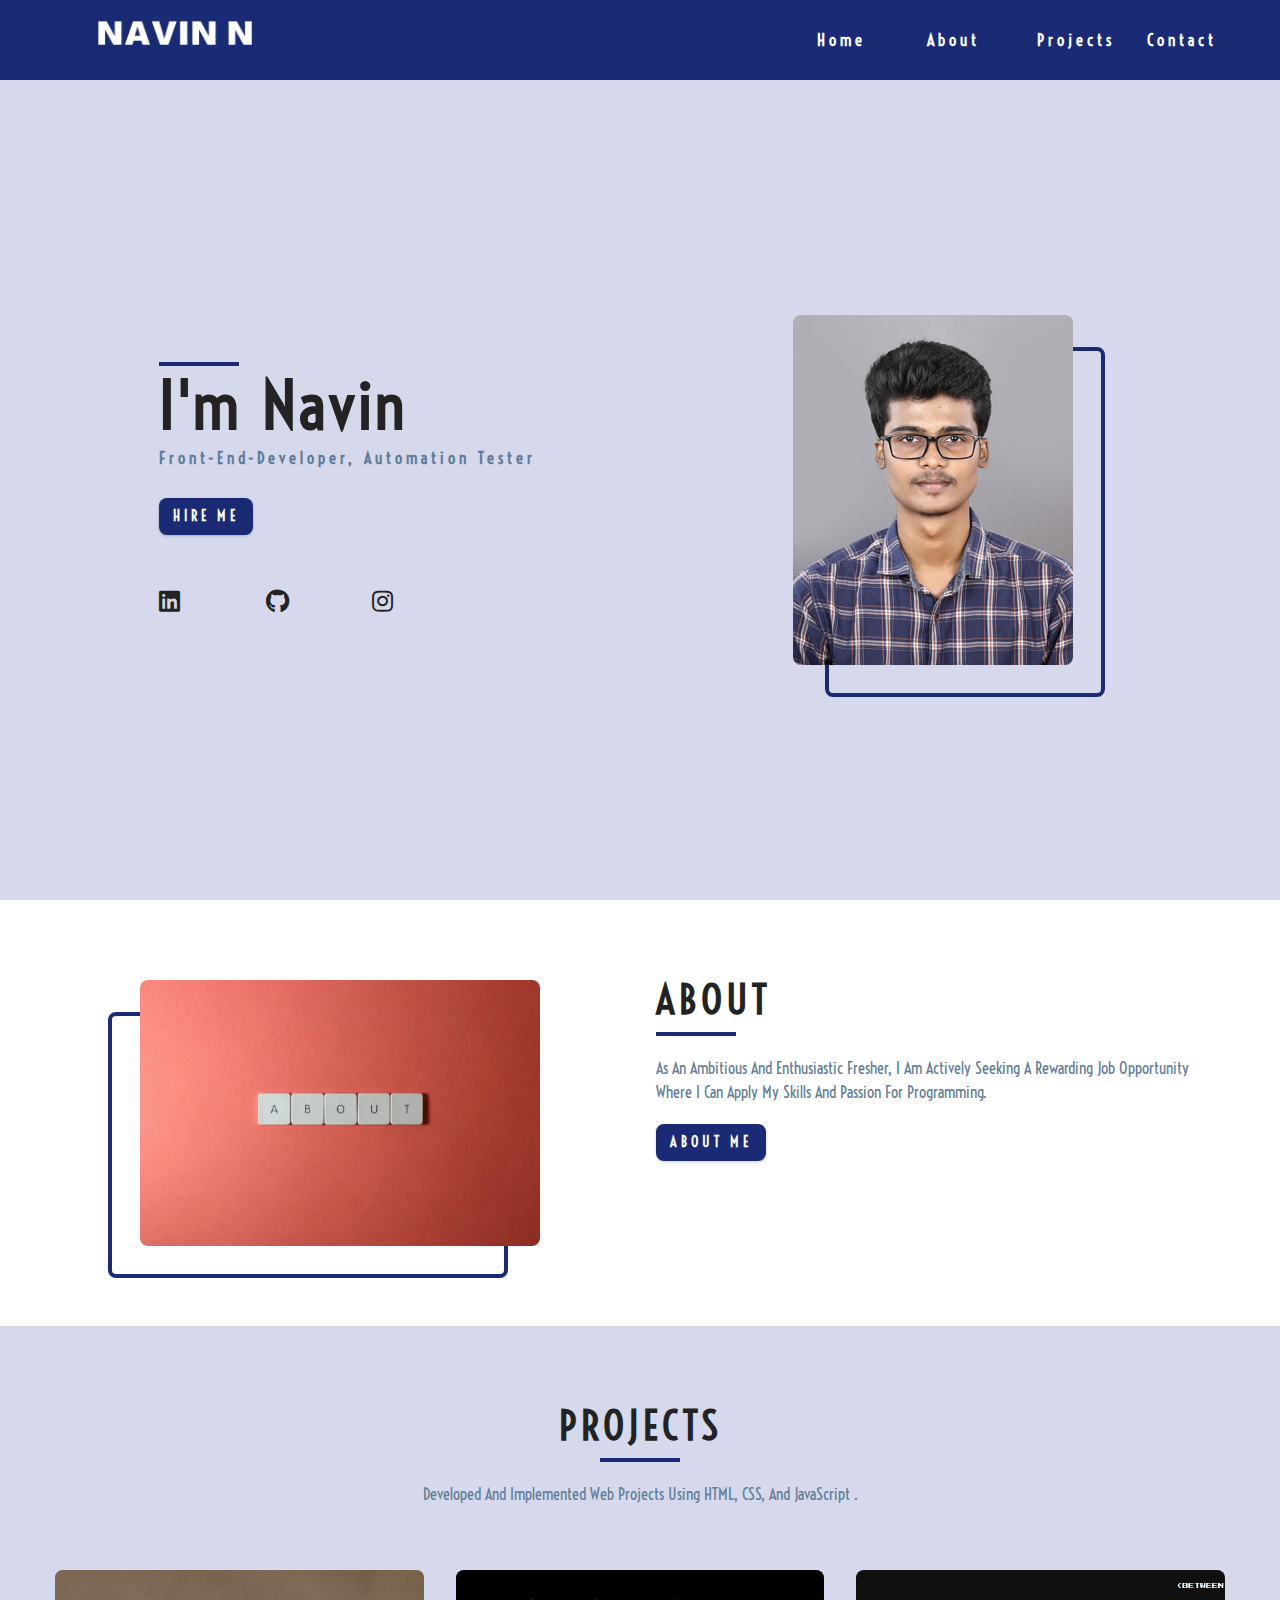
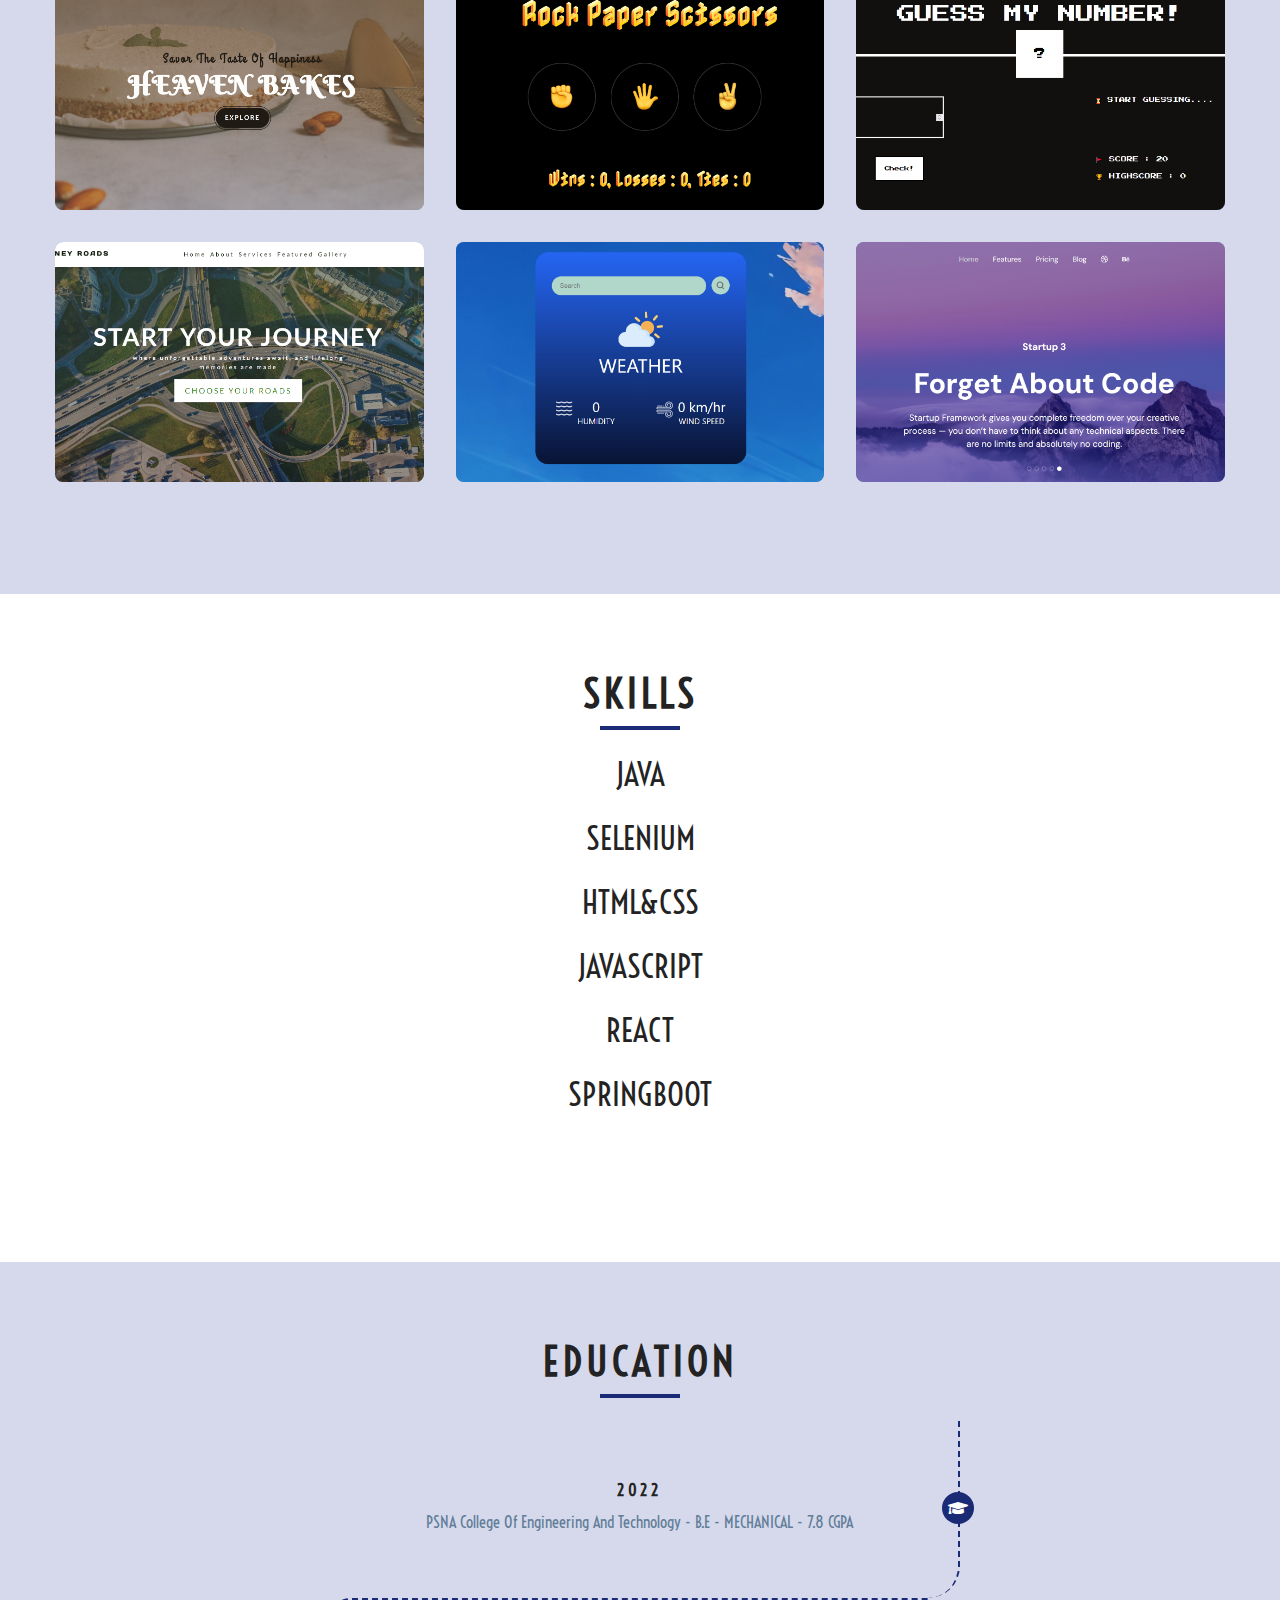
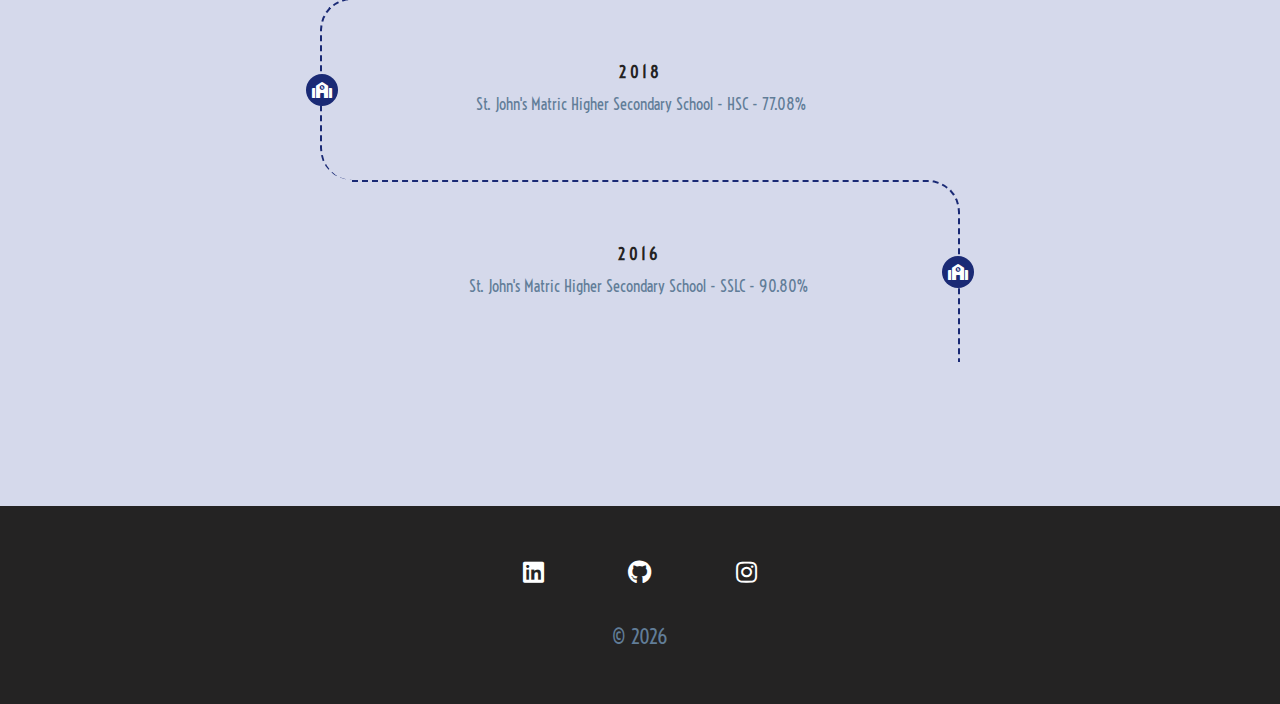
<file: index.html>
<!DOCTYPE html>
<html lang="en">
  <head>
    <meta charset="UTF-8" />
    <meta name="viewport" content="width=device-width, initial-scale=1.0" />
    <title>Navin || Home</title>
    <!-- font-awesome -->
    <link
      rel="stylesheet"
      href="./fontawesome-free-5.12.1-web/css/all.min.css"
    />
    <!-- css -->
    <link rel="stylesheet" href="./css/styles.css" />
  </head>
  <body>
    <!-- navbar -->
    <nav class="nav" id="nav">
      <div class="nav-center">
        <div class="nav-header">
          <a href="index.html">
   <img src="./images/logo.png" class="nav-logo">
          </a>
          <button class="nav-btn" id="nav-btn">
            <i class="fas fa-bars"></i>
          </button>
        </div>
        <!-- nav-links -->
      
        <ul class="nav-links">
          <li>
            <a href="index.html">home</a>
          </li>
          <li>
            <a href="about.html">about</a>
          </li>
          <li>
            <a href="projects.html">projects</a>
          </li>
          <li>
            <a href="contact.html">contact</a>
          </li>
        </ul>
       
      </div>

    </nav>
    <!-- end of navbar -->
    <!-- sidebar -->
<aside class="sidebar" id="sidebar">
  <div>
    <button class="close-btn" id="close-btn">
      <i class="fas fa-times"></i>
    </button>
     <!-- nav-links -->
      
        <ul class="sidebar-links">
          <li>
            <a href="index.html">home</a>
          </li>
          <li>
            <a href="about.html">about</a>
          </li>
          <li>
            <a href="projects.html">projects</a>
          </li>
          <li>
            <a href="contact.html">contact</a>
          </li>
        </ul>
        <!-- social links -->
        <ul class="social-icons">
          <li>
            <a href="https://www.linkedin.com/in/navin-n-4b247125b" class="social-icon" target="_blank">
              <i class="fab fa-linkedin"></i>
            </a>
          </li>
          <li>
            <a href="https://github.com/navin-26" class="social-icon" target="_blank">
              <i class="fab fa-github"></i>
            </a>
          </li>
          <li>
            <a href="https://instagram.com/navinn26?igshid=MzNlNGNkZWQ4Mg==" class="social-icon" target="_blank">
              <i class="fab fa-instagram" ></i>
            </a>
          </li>
        </ul>
  </div>
</aside>
    <!-- end of sidebar -->
    <!-- header -->
<header class="hero">
  <div class="section-center hero-center">
    <article class="hero-info">
      <div class="underline"></div>
    <h1> I'm Navin</h1>
    <h4>front-end-developer, automation tester</h4>
    <a href="contact.html" class="btn hero-btn">
      hire me
    </a>
     <!-- social links -->
        <ul class="social-icons hero-icons">
          <li>
            <a href="https://www.linkedin.com/in/navin-n-4b247125b" class="social-icon" target="_blank">
              <i class="fab fa-linkedin"></i>
            </a>
          </li>
          <li>
            <a href="https://github.com/navin-26" class="social-icon" target="_blank">
              <i class="fab fa-github"></i>
            </a>
          </li>
          <li>
            <a href="https://instagram.com/navin_.5?igshid=MzNlNGNkZWQ4Mg==" class="social-icon" target="_blank">
              <i class="fab fa-instagram" ></i>
            </a>
          </li>
        </ul>
    </article>
    <article class="hero-img">
      <img src="./images/photo.jpg" class="hero-photo">
    </article>
  </div>
</header>
    <!-- end of header -->
    <!-- about -->
<section class="section about">
  <div class="section-center about-center">
    <!-- about-img -->
    <article class="about-img">
      <img src="./images/about.webp" class="hero-photo">
    </article>
    <article class="about-info">
    <!-- section title -->
    <div class="section-title about-title">
      <h2>about</h2>
      <div class="underline"></div>

       <!--end section title -->
      <p>As an ambitious and enthusiastic fresher, I am actively seeking a rewarding job opportunity where I can apply my skills and passion for programming.</p>
      <a href="about.html" class="btn">about me</a>
    </div>
    </article>
  </div>
</section>
    <!-- end of about -->
    <!-- services -->

    <!-- end of services -->
    <!-- projects -->
<section class="section projects">
  <!-- section-title -->
     <div class="section-title projects-title">
      <h2>Projects</h2>
      <div class="underline"></div>
      <!--end section title -->
      <p class="projects-text">
          Developed and Implemented
Web Projects using HTML, CSS,
and JavaScript .
      </p>
      </div>
       
       <div class="section-center project-center">
        <!-- single project -->
        
          <a href="https://navin-26.github.io/heaven-bakes-project/heaven-bakes/" class="project-1" target="_blank">
            <article class="project">
              <img src="./images/project-1.png" class="project-img">
              <div class="project-info">
                <h4>Bakery-Website</h4>
              </div>
            </article>
          </a>
        <!-- end single project -->
        <!-- single project -->
        
          <a href="https://navin-26.github.io/rock-paper-scissors/" class="project-2" target="_blank">
            <article class="project">
              <img src="./images/project-2.png" class="project-img">
              <div class="project-info">
                <h4>game</h4>
              </div>
            </article>
          </a>
        <!-- end single project -->
        <!-- single project -->
        
          <a href="https://navin-26.github.io/guessMyNumber/" class="project-3" target="_blank">
            <article class="project">
              <img src="./images/guess.png" class="project-img">
              <div class="project-info">
                <h4>game</h4>
              </div>
            </article>
          </a>
        <!-- end single project -->
        <!-- single project -->
        
          <a href="https://navin-26.github.io/journey-roads-project/" class="project-3" target="_blank">
            <article class="project">
              <img src="./images/project-3.png" class="project-img">
              <div class="project-info">
                <h4>Tour-Website</h4>
              </div>
            </article>
          </a>
        <!-- end single project -->
          <!-- single project -->
        
          <a href="https://navin-26.github.io/weather-app/" class="project-2" target="_blank">
            <article class="project">
              <img src="./images/weather.png" class="project-img">
              <div class="project-info">
                <h4>weather-app</h4>
              </div>
            </article>
          </a>
        <!-- end single project -->
          <!-- single project -->
        
          <a href="https://navin-26.github.io/react-practice/" class="project-2" target="_blank">
            <article class="project">
              <img src="./images/react-practice.png" class="project-img">
              <div class="project-info">
                <h4>React-Practice</h4>
              </div>
            </article>
          </a>
        <!-- end single project -->
       </div>
</section>
    <!-- end of projects -->
    <!-- connect -->

    <!-- end of connect -->
    <!-- skills -->
  <section class="section skills">
     <!-- section-title -->
     <div class="section-title section-title">
      <h2>skills</h2>
      <div class="underline"></div>
      <!--end section title -->
      <ul class="skills-list">
        <li>java</li>
        <li>selenium</li>
        <li>html&css</li>
        <li>javascript</li>
        <li>React</li>
        <li>SpringBoot</li>
      </ul>
  </section>
    <!-- end of skills -->
    <!-- timeline -->
<section class="section timeline">
  <!-- section-title -->
     <div class="section-title section-title">
      <h2>education</h2>
      <div class="underline"></div>
      <!--end section title -->

      <div class="section-center timeline-center">
        <!-- single timeline -->
        <article class="timeline-item">
          <h4>2022</h4>
          <p>PSNA college of engineering and technology - B.E - MECHANICAL - 7.8 CGPA</p>
          <span class="number">
         <i class="fa fa-graduation-cap"></i>
          </span>
        </article>
        <!-- end single timeline -->
        <!-- single timeline -->
        <article class="timeline-item">
          <h4>2018</h4>
          <p>St. John's matric higher secondary school - HSC - 77.08%</p>
          <span class="number">
            <i class="fa fa-school"></i>
          </span>
        </article>
        <!-- end single timeline -->
        <!-- single timeline -->
        <article class="timeline-item">
          <h4>2016</h4>
          <p>St. John's matric higher secondary school - SSLC - 90.80%</p>
          <span class="number">
            <i class="fa fa-school"></i>
          </span>
        </article>
        <!-- end single timeline -->
          </div>
      </div>
</section>
    <!--end of  timeline -->
   
    <!-- footer -->
    <footer class="footer">
      <!-- social links -->
        <ul class="social-icons">
          <li>
            <a href="https://www.linkedin.com/in/navin-n-4b247125b" class="social-icon" target="_blank">
              <i class="fab fa-linkedin"></i>
            </a>
          </li>
          <li>
            <a href="https://github.com/navin-26" class="social-icon" target="_blank">
              <i class="fab fa-github"></i>
            </a>
          </li>
          <li>
            <a href="https://instagram.com/navinn26?igshid=MzNlNGNkZWQ4Mg==" class="social-icon" target="_blank">
              <i class="fab fa-instagram" ></i>
            </a>
          </li>
        </ul>
      <p>&copy; <span id="date"></span>
      </p>
    </footer>

    <script src="./js/app.js"></script>
  </body>
</html>
</file>
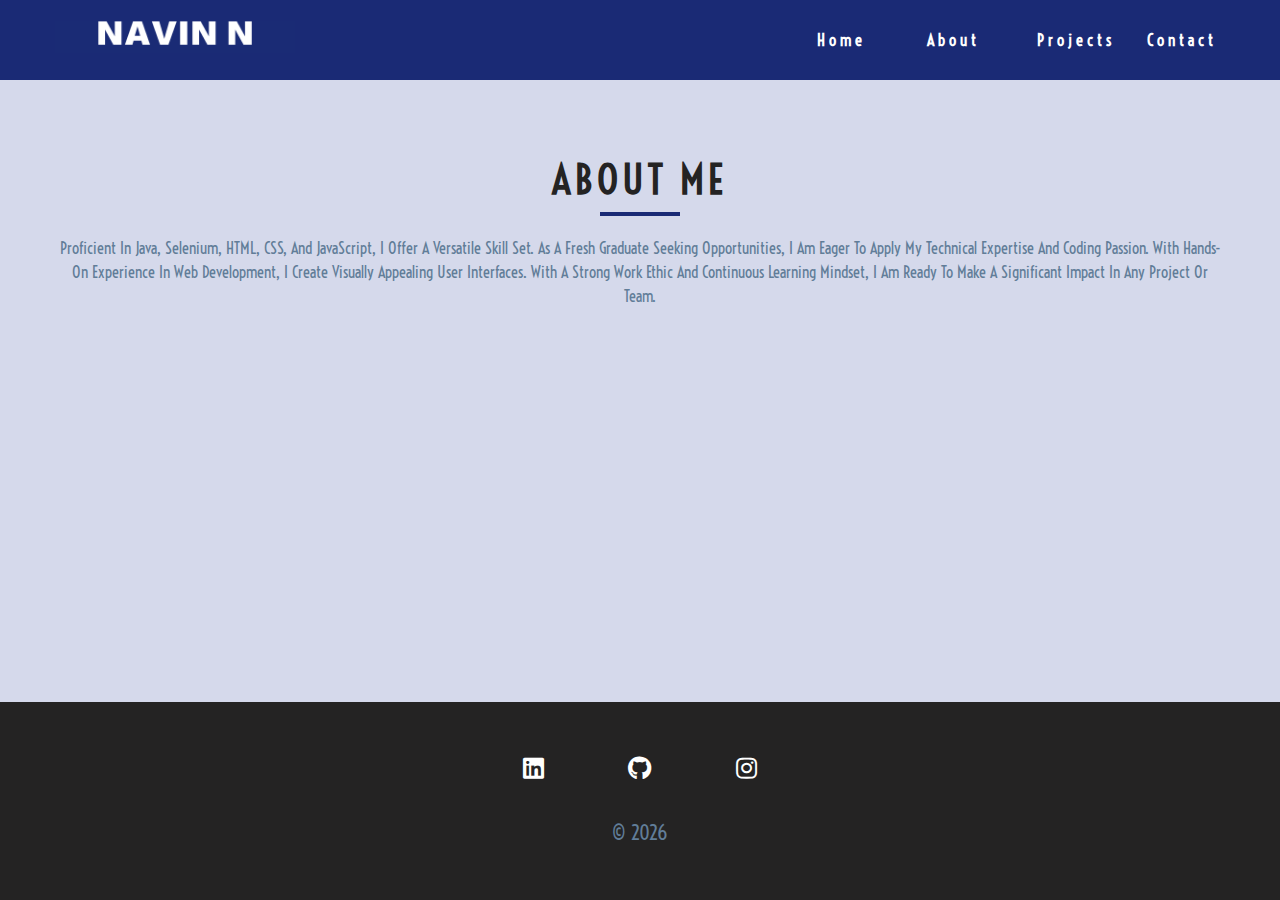
<file: about.html>
<!DOCTYPE html>
<html lang="en">
  <head>
    <meta charset="UTF-8" />
    <meta name="viewport" content="width=device-width, initial-scale=1.0" />
    <title>Navin || About</title>
    <!-- font-awesome -->
    <link
      rel="stylesheet"
      href="./fontawesome-free-5.12.1-web/css/all.min.css"
    />
    <!-- css -->
    <link rel="stylesheet" href="./css/styles.css" />
  </head>
  <body>
    <!-- navbar -->
    <nav class="nav" id="nav">
      <div class="nav-center">
        <div class="nav-header">
               <a href="index.html">
   <img src="./images/logo.png" class="nav-logo">
          </a>
          <button class="nav-btn" id="nav-btn">
            <i class="fas fa-bars"></i>
          </button>
        </div>
        <!-- nav-links -->
      
        <ul class="nav-links">
          <li>
            <a href="index.html">home</a>
          </li>
          <li>
            <a href="about.html">about</a>
          </li>
          <li>
            <a href="projects.html">projects</a>
          </li>
          <li>
            <a href="contact.html">contact</a>
          </li>
        </ul>
       
      </div>

    </nav>
    <!-- end of navbar -->
    <!-- sidebar -->
<aside class="sidebar" id="sidebar">
  <div>
    <button class="close-btn" id="close-btn">
      <i class="fas fa-times"></i>
    </button>
     <!-- nav-links -->
      
        <ul class="sidebar-links">
          <li>
            <a href="index.html">home</a>
          </li>
          <li>
            <a href="about.html">about</a>
          </li>
          <li>
            <a href="projects.html">projects</a>
          </li>
          <li>
            <a href="contact.html">contact</a>
          </li>
        </ul>
        <!-- social links -->
        <ul class="social-icons">
          <li>
            <a href="https://www.linkedin.com/in/navin-n-4b247125b" class="social-icon" target="_blank">
              <i class="fab fa-linkedin"></i>
            </a>
          </li>
          <li>
            <a href="https://github.com/navin-26" class="social-icon" target="_blank">
              <i class="fab fa-github"></i>
            </a>
          </li>
          <li>
            <a href="https://instagram.com/navinn26?igshid=MzNlNGNkZWQ4Mg==" class="social-icon" target="_blank">
              <i class="fab fa-instagram" ></i>
            </a>
          </li>
        </ul>
  </div>
</aside>
    <!-- end of sidebar -->
   <!-- about -->

   <section class="section single-page">
    <div class="section-title">
      <h2>about me</h2>
      <div class="underline"></div>
      <div class="section-center page-info">

      <p>
        Proficient in Java, Selenium, HTML, CSS, and JavaScript, I offer a versatile skill set. As a fresh graduate seeking opportunities, I am eager to apply my technical expertise and coding passion. With hands-on experience in web development, I create visually appealing user interfaces. With a strong work ethic and continuous learning mindset, I am ready to make a significant impact in any project or team.
      </p>
      </div>
    </div>
   </section>

<!-- footer -->
      <footer class="footer">
      <!-- social links -->
        <ul class="social-icons">
          <li>
            <a href="https://www.linkedin.com/in/navin-n-4b247125b" class="social-icon" target="_blank">
              <i class="fab fa-linkedin"></i>
            </a>
          </li>
          <li>
            <a href="https://github.com/navin-26" class="social-icon" target="_blank">
              <i class="fab fa-github"></i>
            </a>
          </li>
          <li>
            <a href="https://instagram.com/navinn26?igshid=MzNlNGNkZWQ4Mg==" class="social-icon" target="_blank">
              <i class="fab fa-instagram" ></i>
            </a>
          </li>
        </ul>
      <p>&copy; <span id="date"></span>
      </p>
    </footer>
    <script src="./js/app.js"></script>
  </body>
</html>
</file>
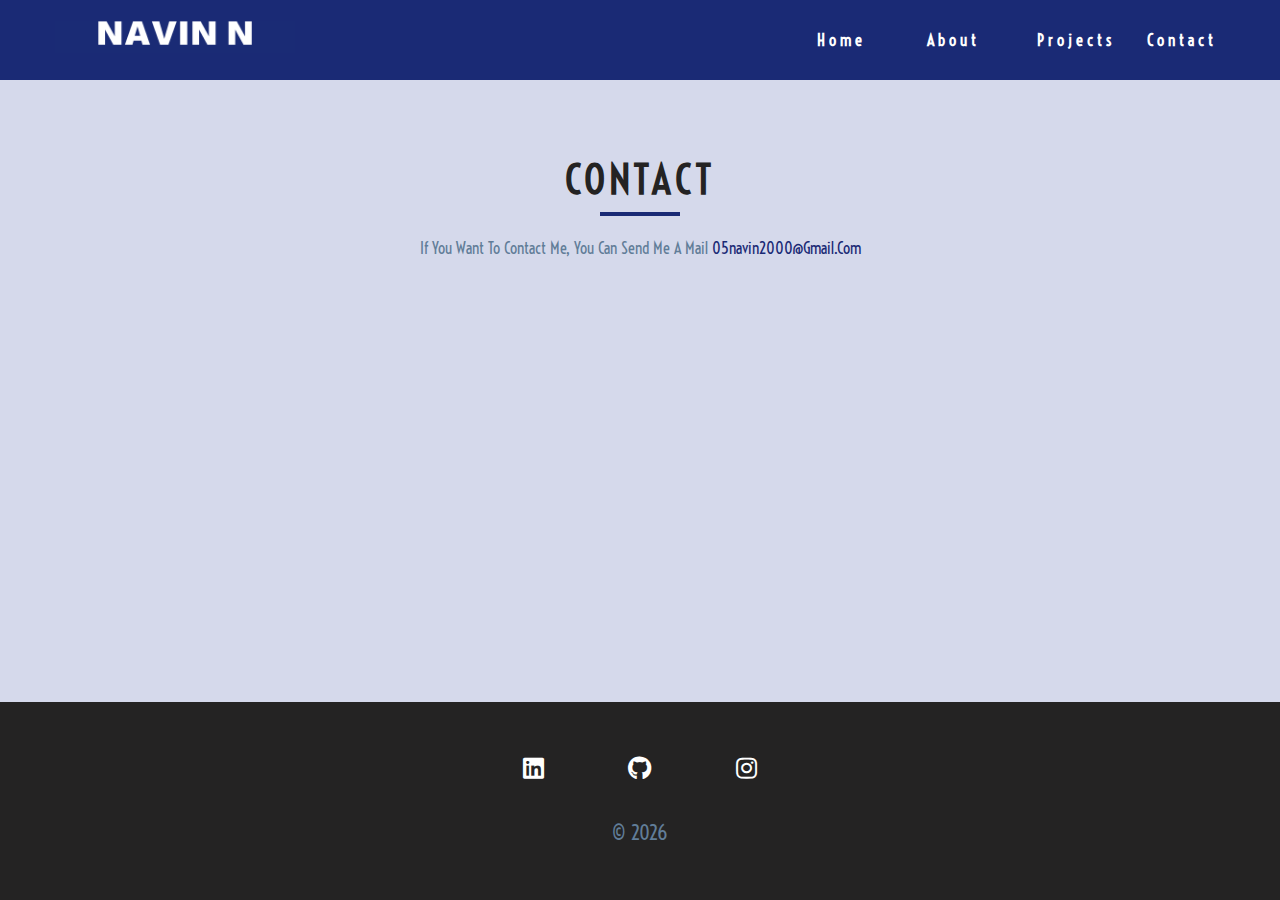
<file: contact.html>
<!DOCTYPE html>
<html lang="en">
  <head>
    <meta charset="UTF-8" />
    <meta name="viewport" content="width=device-width, initial-scale=1.0" />
    <title>Navin || Contact</title>
    <!-- font-awesome -->
    <link
      rel="stylesheet"
      href="./fontawesome-free-5.12.1-web/css/all.min.css"
    />
    <!-- css -->
    <link rel="stylesheet" href="./css/styles.css" />
  </head>
  <body>
    <!-- navbar -->
    <nav class="nav" id="nav">
      <div class="nav-center">
        <div class="nav-header">
                 <a href="index.html">
   <img src="./images/logo.png" class="nav-logo">
          </a>
          <button class="nav-btn" id="nav-btn">
            <i class="fas fa-bars"></i>
          </button>
        </div>
        <!-- nav-links -->
      
        <ul class="nav-links">
          <li>
            <a href="index.html">home</a>
          </li>
          <li>
            <a href="about.html">about</a>
          </li>
          <li>
            <a href="projects.html">projects</a>
          </li>
          <li>
            <a href="contact.html">contact</a>
          </li>
        </ul>
       
      </div>

    </nav>
    <!-- end of navbar -->
    <!-- sidebar -->
<aside class="sidebar" id="sidebar">
  <div>
    <button class="close-btn" id="close-btn">
      <i class="fas fa-times"></i>
    </button>
     <!-- nav-links -->
      
        <ul class="sidebar-links">
          <li>
            <a href="index.html">home</a>
          </li>
          <li>
            <a href="about.html">about</a>
          </li>
          <li>
            <a href="projects.html">projects</a>
          </li>
          <li>
            <a href="contact.html">contact</a>
          </li>
        </ul>
        <!-- social links -->
        <ul class="social-icons">
          <li>
            <a href="https://www.linkedin.com/in/navin-n-4b247125b" class="social-icon" target="_blank">
              <i class="fab fa-linkedin"></i>
            </a>
          </li>
          <li>
            <a href="https://github.com/navin-26" class="social-icon" target="_blank">
              <i class="fab fa-github"></i>
            </a>
          </li>
          <li>
            <a href="https://instagram.com/navinn26?igshid=MzNlNGNkZWQ4Mg==" class="social-icon" target="_blank">
              <i class="fab fa-instagram" ></i>
            </a>
          </li>
        </ul>
  </div>
</aside>
    <!-- end of sidebar -->
   <!-- contact -->

   <section class="section single-page">
    <div class="section-title">
      <h2>contact</h2>
      <div class="underline"></div>
   <div class="section-center page-info">
      <p>
       if you want to contact me, you can send me a mail
       <a href="mailto:05navin2000@gmail.com" target="_blank" class="mail"> 05navin2000@gmail.com</a>
      </p>
    </div>
    </div>
   </section>

<!-- footer -->
      <footer class="footer">
      <!-- social links -->
        <ul class="social-icons">
          <li>
            <a href="https://www.linkedin.com/in/navin-n-4b247125b" class="social-icon" target="_blank">
              <i class="fab fa-linkedin"></i>
            </a>
          </li>
          <li>
            <a href="https://github.com/navin-26" class="social-icon" target="_blank">
              <i class="fab fa-github"></i>
            </a>
          </li>
          <li>
            <a href="https://instagram.com/navinn26?igshid=MzNlNGNkZWQ4Mg==" class="social-icon" target="_blank">
              <i class="fab fa-instagram" ></i>
            </a>
          </li>
        </ul>
      <p>&copy; <span id="date"></span>
      </p>
    </footer>
    <script src="./js/app.js"></script>
  </body>
</html>
</file>
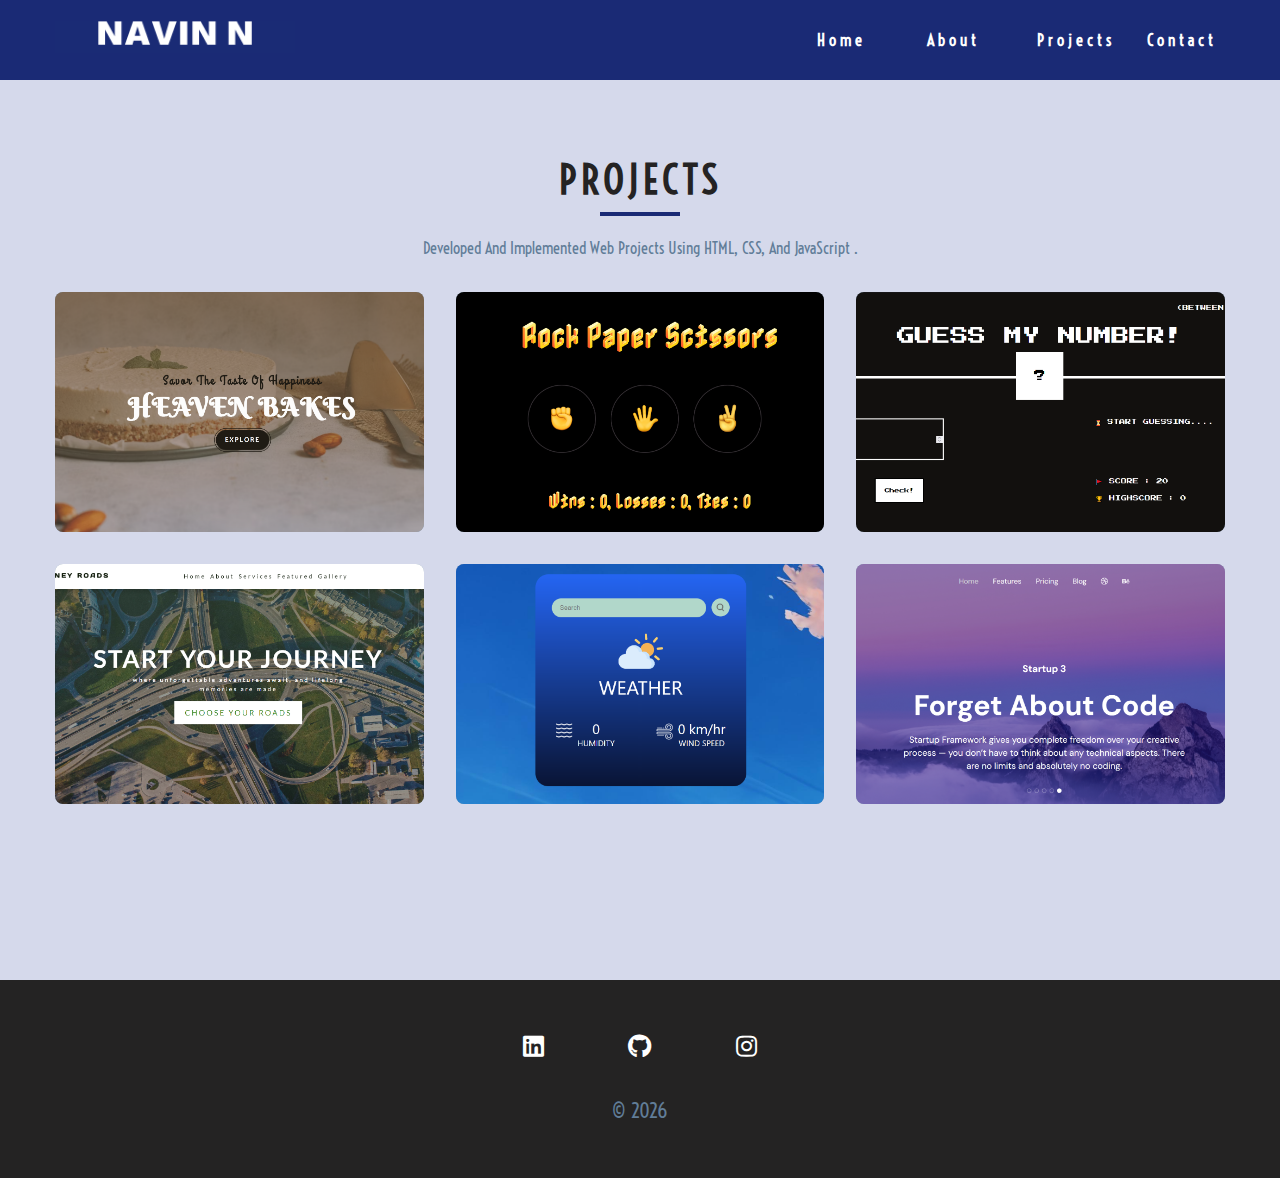
<file: projects.html>
<!DOCTYPE html>
<html lang="en">
  <head>
    <meta charset="UTF-8" />
    <meta name="viewport" content="width=device-width, initial-scale=1.0" />
    <title>Navin || Projects</title>
    <!-- font-awesome -->
    <link
      rel="stylesheet"
      href="./fontawesome-free-5.12.1-web/css/all.min.css"
    />
    <!-- css -->
    <link rel="stylesheet" href="./css/styles.css" />
  </head>
  <body>
    <!-- navbar -->
    <nav class="nav" id="nav">
      <div class="nav-center">
        <div class="nav-header">
                  <a href="index.html">
   <img src="./images/logo.png" class="nav-logo">
          </a>
          <button class="nav-btn" id="nav-btn">
            <i class="fas fa-bars"></i>
          </button>
        </div>
        <!-- nav-links -->
      
        <ul class="nav-links">
          <li>
            <a href="index.html">home</a>
          </li>
          <li>
            <a href="about.html">about</a>
          </li>
          <li>
            <a href="projects.html">projects</a>
          </li>
          <li>
            <a href="contact.html">contact</a>
          </li>
        </ul>
       
      </div>

    </nav>
    <!-- end of navbar -->
    <!-- sidebar -->
<aside class="sidebar" id="sidebar">
  <div>
    <button class="close-btn" id="close-btn">
      <i class="fas fa-times"></i>
    </button>
     <!-- nav-links -->
      
        <ul class="sidebar-links">
          <li>
            <a href="index.html">home</a>
          </li>
          <li>
            <a href="about.html">about</a>
          </li>
          <li>
            <a href="projects.html">projects</a>
          </li>
          <li>
            <a href="contact.html">contact</a>
          </li>
        </ul>
        <!-- social links -->
        <ul class="social-icons">
          <li>
            <a href="https://www.linkedin.com/in/navin-n-4b247125b" class="social-icon" target="_blank">
              <i class="fab fa-linkedin"></i>
            </a>
          </li>
          <li>
            <a href="https://github.com/navin-26" class="social-icon" target="_blank">
              <i class="fab fa-github"></i>
            </a>
          </li>
          <li>
            <a href="https://instagram.com/navin_.5?igshid=MzNlNGNkZWQ4Mg==" class="social-icon" target="_blank">
              <i class="fab fa-instagram" ></i>
            </a>
          </li>
        </ul>
  </div>
</aside>
    <!-- end of sidebar -->
   <!-- projects -->

   <!-- projects -->
<section class="section projects">
  <!-- section-title -->
     <div class="section-title section-title">
      <h2>Projects</h2>
      <div class="underline"></div>
      <!--end section title -->
      <p class="projects-text">
        Developed and Implemented
Web Projects using HTML, CSS,
and JavaScript .
      </p>
       
       <div class="section-center project-center">
        <!-- single project -->
        
          <a href="https://navin-26.github.io/heaven-bakes-project/heaven-bakes/" class="project-1" target="_blank">
            <article class="project">
              <img src="./images/project-1.png" class="project-img">
              <div class="project-info">
                <h4>Bakery-Website</h4>
              </div>
            </article>
          </a>
        <!-- end single project -->
        <!-- single project -->
        
          <a href="https://navin-26.github.io/rock-paper-scissors/" class="project-2" target="_blank">
            <article class="project">
              <img src="./images/project-2.png" class="project-img">
              <div class="project-info">
                <h4>game</h4>
              </div>
            </article>
          </a>
        <!-- end single project -->
         <!-- single project -->
        
          <a href="https://navin-26.github.io/guessMyNumber/" class="project-3" target="_blank">
            <article class="project">
              <img src="./images/guess.png" class="project-img">
              <div class="project-info">
                <h4>game</h4>
              </div>
            </article>
          </a>
        <!-- end single project -->
        <!-- single project -->
        
          <a href="https://navin-26.github.io/journey-roads-project/" class="project-3" target="_blank">
            <article class="project">
              <img src="./images/project-3.png" class="project-img">
              <div class="project-info">
                <h4>Tour-Website</h4>
              </div>
            </article>
          </a>
        <!-- end single project -->
                   <!-- single project -->
        
          <a href="https://navin-26.github.io/weather-app/" class="project-2" target="_blank">
            <article class="project">
              <img src="./images/weather.png" class="project-img">
              <div class="project-info">
                <h4>weather-app</h4>
              </div>
            </article>
          </a>
        <!-- end single project -->
          <!-- single project -->
        
          <a href="https://navin-26.github.io/react-practice/" class="project-2" target="_blank">
            <article class="project">
              <img src="./images/react-practice.png" class="project-img">
              <div class="project-info">
                <h4>React-Practice</h4>
              </div>
            </article>
          </a>
        <!-- end single project -->
       </div>
     </div>
</section>
    <!-- end of projects -->

<!-- footer -->
      <footer class="footer">
      <!-- social links -->
        <ul class="social-icons">
          <li>
            <a href="https://www.linkedin.com/in/navin-n-4b247125b" class="social-icon" target="_blank">
              <i class="fab fa-linkedin"></i>
            </a>
          </li>
          <li>
            <a href="https://github.com/navin-26" class="social-icon" target="_blank">
              <i class="fab fa-github"></i>
            </a>
          </li>
          <li>
            <a href="https://instagram.com/navinn26?igshid=MzNlNGNkZWQ4Mg==" class="social-icon" target="_blank">
              <i class="fab fa-instagram" ></i>
            </a>
          </li>
        </ul>
      <p>&copy; <span id="date"></span>
      </p>
    </footer>
    <script src="./js/app.js"></script>
  </body>
</html>
</file>
<file: css/styles.css>
/*
=============== 
Fonts
===============
*/

  @import url('https://fonts.googleapis.com/css2?family=Voltaire&display=swap');


/*
=============== 
Variables
===============
*/

:root {
  /* dark shades of primary color*/
  --clr-primary-1: hsl(229, 64%, 28%);
  --clr-primary-2: hsl(229, 65%, 35%);
  --clr-primary-3: hsl(229, 66%, 42%);
  --clr-primary-4: hsl(229, 69%, 51%);
  /* primary/main color */
  --clr-primary-5: hsl(229, 67%, 47%);
  /* lighter shades of primary color */
  --clr-primary-6: hsl(229, 93%, 66%);
  --clr-primary-7: hsl(229, 57%, 63%);
  --clr-primary-8: hsl(230, 34%, 63%);
  --clr-primary-9: hsl(228, 33%, 71%);
  --clr-primary-10: hsl(229, 36%, 88%);
  /* darkest grey - used for headings */
  --clr-grey-1: hsl(0, 1%, 14%);
  --clr-grey-2: hsl(214, 14%, 22%);
  --clr-grey-3: hsl(215, 8%, 31%);
  --clr-grey-4: hsl(204, 2%, 44%);
  /* grey used for paragraphs */
  --clr-grey-5: hsl(210, 22%, 49%);
  --clr-grey-6: hsl(209, 23%, 60%);
  --clr-grey-7: hsl(211, 27%, 70%);
  --clr-grey-8: hsl(210, 31%, 80%);
  --clr-grey-9: hsl(212, 33%, 89%);
  --clr-grey-10: hsl(210, 36%, 96%);
  --clr-white: #fff;
  --ff-primary: 'Voltaire', sans-serif;
  --ff-secondary: "Open Sans", sans-serif;
  --transition: all 0.3s linear;
  --spacing: 0.25rem;
  --radius: 0.5rem;
  --light-shadow: 0 5px 15px rgba(0, 0, 0, 0.1);
  --dark-shadow: 0 5px 15px rgba(0, 0, 0, 0.2);
  --max-width: 1170px;
}
/*
=============== 
Global Styles
===============
*/

*,
::after,
::before {
  margin: 0;
  padding: 0;
  box-sizing: border-box;
}
body {
  font-family: var(--ff-primary);
  background: var(--clr-white);
  color: var(--clr-grey-1);
  line-height: 1.5;
  font-size: 0.875rem;
}
ul {
  list-style-type: none;
}
a {
  text-decoration: none;
}
img:not(.nav-logo) {
  width: 100%;
  display: block;
}

h1,
h2,
h3,
h4 {
  letter-spacing: var(--spacing);
  text-transform: capitalize;
  line-height: 1.25;
  margin-bottom: 0.75rem;
  font-family: var(--ff-primary);
}
h1 {
  font-size: 3rem;
}
h2 {
  font-size: 2rem;
}
h3 {
  font-size: 1.25rem;
}
h4 {
  font-size: 0.875rem;
}
p {
  margin-bottom: 1.25rem;
  color: var(--clr-grey-5);
}
@media screen and (min-width: 800px) {
  h1 {
    font-size: 4rem;
  }
  h2 {
    font-size: 2.5rem;
  }
  h3 {
    font-size: 1.75rem;
  }
  h4 {
    font-size: 1rem;
  }
  body {
    font-size: 1rem;
  }
  h1,
  h2,
  h3,
  h4 {
    line-height: 1;
  }
}
/*  global classes */

.btn {
  text-transform: uppercase;
  background: var(--clr-primary-1);
  color: white;
  padding: 0.375rem 0.75rem;
  letter-spacing: var(--spacing);
  display: inline-block;
  font-weight: 700;
  -webkit-transition: var(--transition);
  transition: var(--transition);
  font-size: 0.875rem;
  border: 2px solid transparent;
  cursor: pointer;
  box-shadow: 0 1px 3px rgba(0, 0, 0, 0.2);
  border-radius: var(--radius);
}
.btn:hover {
  color: var(--clr-primary-1);
  background: var(--clr-primary-7);
}
/* section */
.section {
  padding: 5rem 0;
}

.section-center {
  width: 90vw;
  margin: 0 auto;
  max-width: 1170px;
}
@media screen and (min-width: 992px) {
  .section-center {
    width: 95vw;
  }
}
/* underline */
.underline{
  width: 5rem;
  height: 0.25rem;
  margin-bottom: 1.25rem;
  background: var(--clr-primary-1);
  margin-left: auto;
  margin-right: auto;
}

.section-title{
  margin-bottom: 4rem;
  text-align: center;
 text-transform: capitalize;
}
.section-title h2{
text-transform: uppercase;
}

/*
=============== 
Navbar
===============
*/
.nav-links{
  display: none;
}
.nav{
  height: 5rem;
  padding: 1rem;
  display: grid;
  align-items: center;
  transition: var(--transition);
  background:  hsl(229, 64%, 28%);
}
.nav-center{
  width: 100%;
  max-width: 1170px;
  margin: 0 auto;
}
.nav-logo{
  min-width: 15rem;
  display: inline-block;
  object-fit: cover;
  height: 2rem;
  max-width:20rem;

}
.nav-header{
  display: grid;
  grid-template-columns: auto 1fr;
  align-items: center;

}
.nav-btn{
  background: transparent;
  border: transparent;
  color: white;
  font-size: 2rem;
  cursor: pointer;
  justify-self: end;
}
@media screen and (min-width:786px){
.nav{
   background:  hsl(229, 64%, 28%);
}
.nav-btn{
  display:none;
}
.nav-links{
  display: grid;
  grid-template-columns: repeat(4, 1fr);
 justify-content: center;
 column-gap: 2rem;
 justify-self: end;
}
.nav-links a{
  text-transform: capitalize;
  color: #fff;
  font-weight: bold;
  letter-spacing: var(--spacing);
  transition: var(--transition);
}
.nav-links a:hover{
  color:var(--clr-grey-5);
}
.nav-center{
  display: grid;
  grid-template-columns: auto 1fr;
  align-items: center;
}
}
.navbar-fixed{
position: fixed;
top: 0;
left: 0;
width: 100%;
background: hsl(229, 64%, 28%);
z-index: 2;
box-shadow: var(--light-shadow);
}

/*
=============== 
Sidebar
===============
*/
.sidebar{
  position: fixed;
  top: 0;
  left: 0;
  width: 100%;
  height: 100%;
  background: var(--clr-grey-10);
  z-index: 4;
  display: grid;
  place-items: center;
  transition: var(--transition);
  transform: translateX(-100%);
}
.show-sidebar{
  transform: translateX(0);
}
.sidebar-links{
 text-align: center;
}
.sidebar-links a{
  font-size: 2rem;
  text-transform: capitalize;
  transition: var(--transition);
  color: var(--clr-grey-1);
  letter-spacing: var(--spacing);
  display: inline-block;
  margin-bottom: 1.5rem ;
}
.sidebar-links a:hover{
  color:var(--clr-primary-5);
}
.social-icons{
  display: grid;
  margin-top: 3rem;
  width: 20rem;
  grid-template-columns: repeat(3,1fr);
  justify-items: center;
}
.social-icon{
  font-size: 1.5rem;
  color: var(--clr-grey-1);
  transition: var(--transition);
}
.social-icon:hover{
  color: var(--clr-primary-5)

}
.close-btn{
  position: absolute;
  top: 1rem;
  right:1rem;
  font-size: 3rem;
  background: transparent;
  border: transparent;
  transition: var(--transition);
  color: var(--clr-primary-1)
}
.close-btn:hover{
color: var(--clr-primary-8);
cursor: pointer;
}

/*
=============== 
Hero
===============
*/
.hero .underline{
  margin-bottom: 0.5rem;
  margin-left: 0;
}
.hero-center{
 min-height: calc(100vh - 5rem);
 display: grid;
 place-items: center;
}
.hero-img{
  display: none;
}
.hero{
  background: var(--clr-primary-10);
}
.hero-icons{
justify-items: start;
}

.hero-btn{
  color: white;
  margin-top: 1.25rem;
}
.hero-info h4{
  color: var(--clr-grey-5);
}
@media screen and (min-width:992px){
  .hero-img{
    display: block;
    position: relative;
  }
  .hero-center{
    grid-template-columns: 1fr 1fr;
  }
  
.hero-img::before,.about-img::before{
  content: "";
  position: absolute;
  width: 100%;
  height: 100%;
  border: 0.25rem solid var(--clr-primary-1);
  top:2rem;
  left:2rem;
  border-radius: var(--radius);
  
}
}
.hero-photo{
    max-width: 25rem;
    max-height: 30rem;
    object-fit: cover;
    border-radius: var(--radius);
    position: relative;
}

/*
=============== 
About
===============
*/
.about-title{
  text-align: left;
  margin-bottom: 2rem;
}
.about-title .underline{
  margin-left: 0;
}
.about-center{
  display: grid;
  gap: 3rem 2rem;
}
.about-img{
  justify-self: center;
}
@media screen and (min-width:992px){
  .about-center{
    grid-template-columns: 1fr 1fr;
  }
  .about-img{
     position: relative;
  }
  .about-img::before{
    
    left:-2rem;
  }
}


/*
=============== 
Services
===============
*/
/* small screen layout setup */
/* bg-grey in globals */

/*
=============== 
Projects
===============
*/
.projects{
   background: var(--clr-primary-10);
}
.projects-text{
width: 85vw;
max-width: 30rem;
margin: 0 auto;
margin-bottom: 2rem;
}
.project{
  position: relative;
  border-radius: var(--radius);
  background: var(--clr-grey-6);
  margin-bottom: 2rem;
}
.project-info{
  text-align: center;
  color: #fff;
  position: absolute;
  top: 50%;
  left: 50%;
  transform: translate(-50%,-50%);
  transition: var(--transition);
  opacity: 0;
}
.project:hover .project-info{
  opacity: 1;
}
.project-img{
  transition: var(--transition);
  border-radius: var(--radius);
  height: 15rem;
  object-fit: cover;
}
.project:hover .project-img{
opacity: 0.1;
}
.project::after{
  content: "";
  position: absolute;
  top: 0;
  left: 0;
  width: 100%;
  height: 100%;
  border: 0.25rem solid white;
  border-radius: var(--radius);
  transition: var(--transition);
  opacity:0;
}
.project:hover::after{
  opacity: 1;
  transform: scale(0.8);
}
@media screen and (min-width:676px){
  .project-center{
  display: grid;
  grid-template-columns: 1fr 1fr;
  column-gap: 2rem;
  }}
@media screen and (min-width:992px){
  .project-center{
  grid-template-columns:repeat(3,1fr);

  }

}
/*
=============== 
Connect
===============
*/

/*
=============== 
Skills
===============
*/
.skills-list{
  text-transform: uppercase;
  font-size: 2rem;
  margin-bottom: 0;
}
.skills-list li{
  transition: var(--transition);
  margin-bottom: 1rem;
}
.skills-list li:hover{
  background: var(--clr-primary-1);
  color: white;
  cursor: pointer;
}
/*
=============== 
education
===============
*/
.timeline{
background: var(--clr-primary-10);
}
.timeline-center{
  width: 80vw;
  max-width: 40rem;
}
.timeline-item{
  border-top:2px dashed var(--clr-primary-1);
  margin: 0;
  padding: 4rem 2rem;
  position: relative;
}
.timeline p{
  margin-bottom: 0;
}
.timeline-item:nth-child(even){
border-left: 2px dashed var(--clr-primary-1);
border-top-left-radius: 2rem;
border-bottom-left-radius: 2rem;
margin-right: 2rem;
padding-right: 0;
}
.timeline-item:nth-child(odd){
border-right: 2px dashed var(--clr-primary-1);
border-top-right-radius: 2rem;
border-bottom-right-radius: 2rem;
margin-left: 2rem;
padding-left: 0;
}
.timeline-item:first-child{
  border-top: 0;
  border-top-right-radius: 0;
}
.timeline-item:last-child{
  border-bottom-right-radius: 0;
}
.number{
  position: absolute;
  top: 50%;
 transform: translate(-50%,-50% );
 margin-bottom: 0;
 background: var(--clr-primary-1);
 width: 2rem;
 height: 2rem;
 border-radius: 50%;
 display: grid;
 place-items: center;
 color: #fff;
 font-weight: bold;
}
.timeline-item:nth-child(even) .number{
  left: 0;
}
.timeline-item:nth-child(odd) .number{
  right: 0;
  transform: translate(50%,-50%);
}
/*
=============== 
Blog
===============
*/

/*
=============== 
Footer
===============
*/
.footer{
  padding-bottom: 2rem;
  background: var(--clr-grey-1);
  display: grid;
  place-items: center;
}
.footer .social-icons{
  margin-bottom: 2rem;
}
.footer .social-icon{
  color: white;
}
.footer .social-icon:hover{
  color: var(--clr-primary-5);
}
.footer p{
  font-size: 1.25rem;
  text-transform: capitalize;
}
.single-page{
  background: var(--clr-primary-10);
  min-height: calc(100vh - 5rem - 198px);
}
.page-info{
  text-transform: capitalize;
  color: var(--clr-primary-5);
  transition: var(--transition);
}
.page-info:hover{
  color: var(--clr-primary-1);
}
.mail{
  color: var(--clr-primary-1);
}
.mail:hover{
  color: var(--clr-primary-5);
}
</file>
